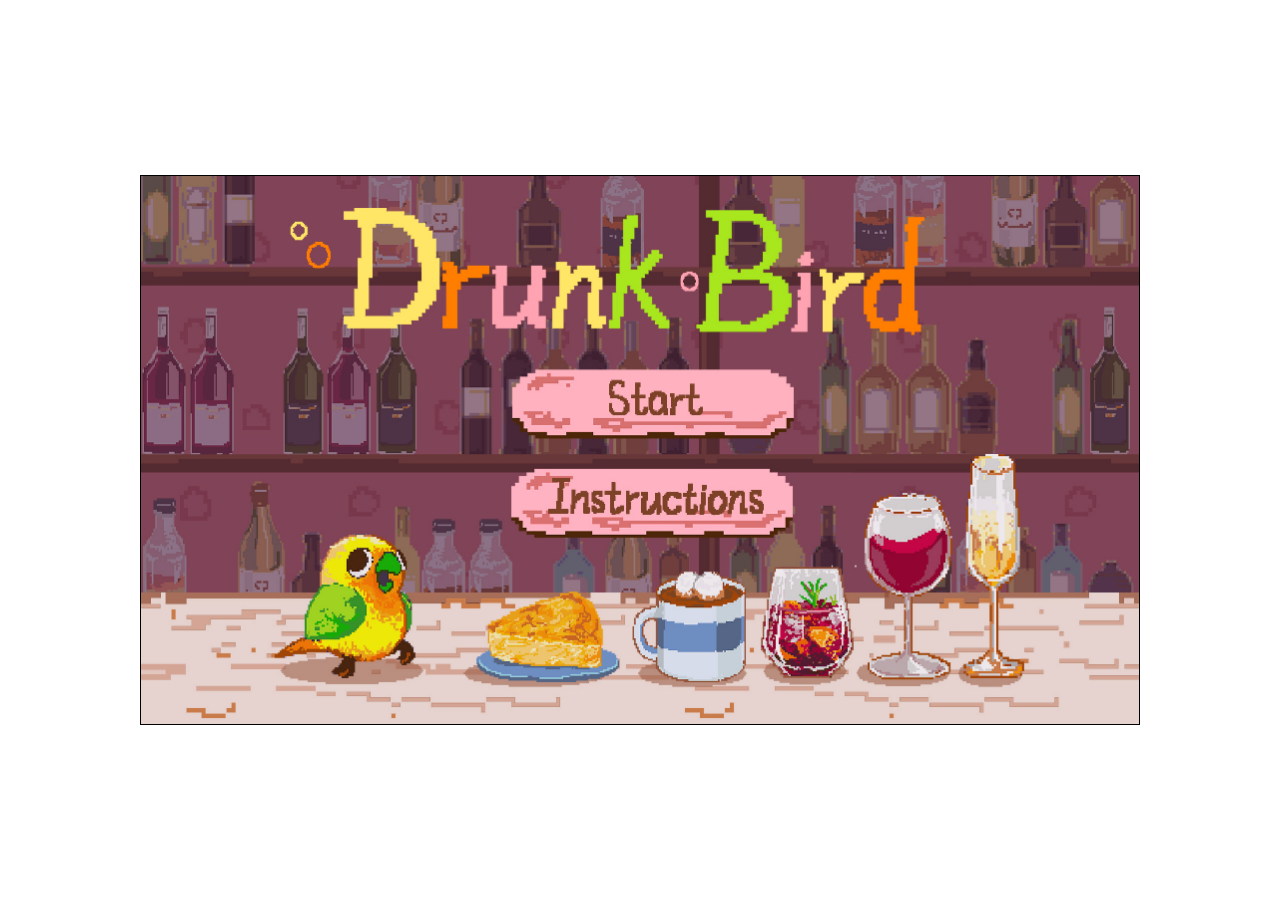
<file: index.html>
<html>
<head>
  <meta charset="UTF-8">
  <meta name="viewport" content="width=device-width, initial-scale=1.0">
  <title>WELCOME</title>
  <style>
    body {
      display: flex;
      justify-content: center;
      align-items: center;
      min-height: 100svh;
      padding: 8px;
      box-sizing: border-box;
      margin: 0;
    }

    canvas {
      border: 1px solid #000;
      box-sizing: border-box;
      width: min(100%, 1000px, calc(175svh));
      height: auto;
      display: block;
      cursor: pointer;
    }
</style>
</head>
<body onload="drawI()">
  <canvas id="myCanvas" width="1000" height="550"></canvas>

  <script>

    var canvas = document.getElementById("myCanvas");
    var ctx = canvas.getContext("2d");
    var page = new Image();
    page.onload = drawI;
    page.src = './static/frontpage.jpg';

    function drawI(){
        ctx.drawImage(page, 0, 0, 1000, 550);
    }

    canvas.addEventListener("click", function(event) {
      var rect = canvas.getBoundingClientRect();
      var x = (event.clientX - rect.left) * canvas.width / rect.width;
      var y = (event.clientY - rect.top) * canvas.height / rect.height;


    if (x >= 375 && x <= 650 && y >= 190 && y <= 250) {

        window.location.href = "./drunk_bird.html";
    }
      if (x >= 375 && x <= 650 && y >= 290 && y <= 350) {

        window.location.href = "./Introduction.html";
    }
    });

  </script>
</body>
</html>
</file>
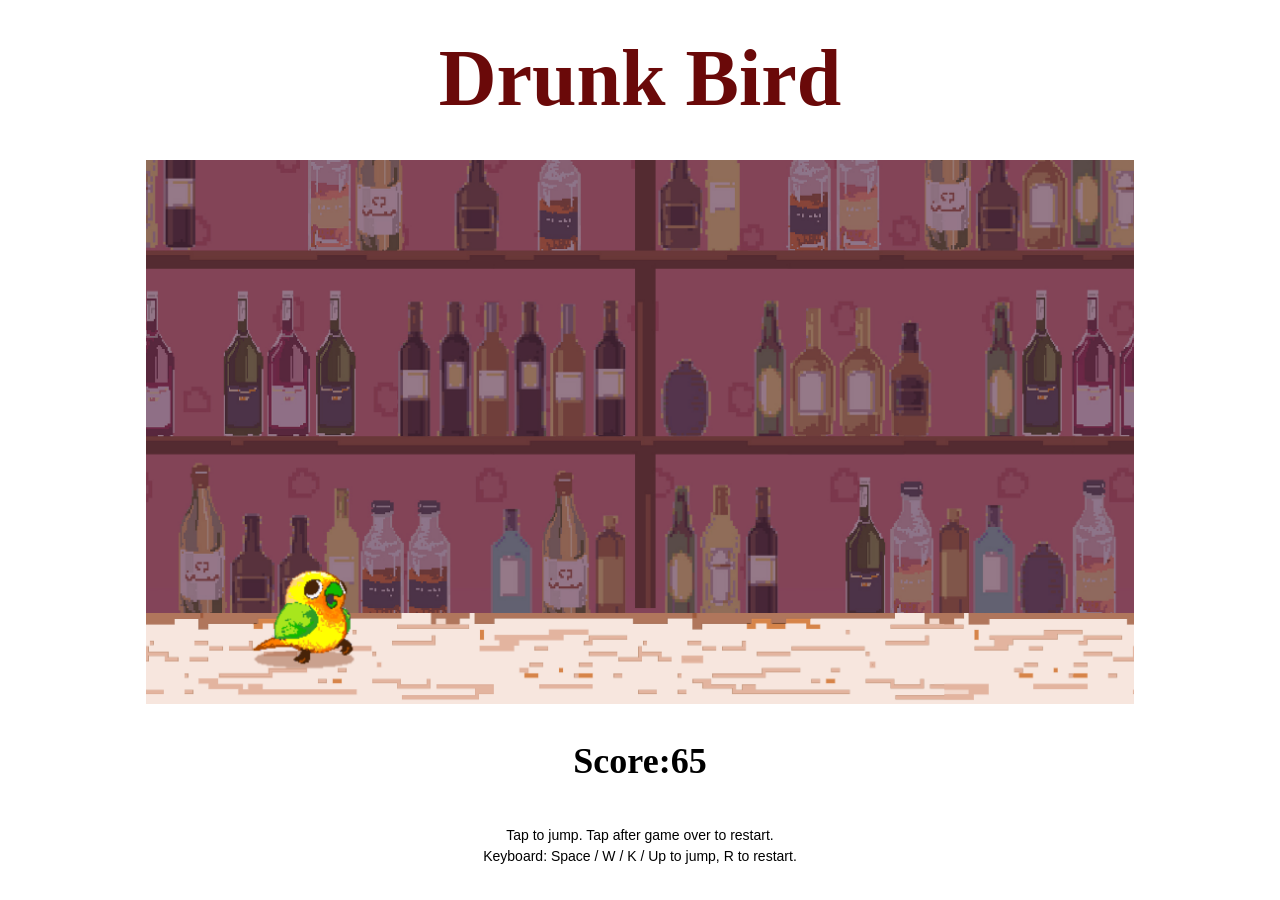
<file: drunk_bird.html>
<html>

<head>
    <meta charset="UTF-8">
    <meta name="viewport" content="width=device-width, initial-scale=1.0">
    <title>DrunkBird</title>
    <link rel="stylesheet" href="style.css">
    
</head>

<body onload='initialize();'>
    <h1>Drunk Bird</h1>
    <script>
        var audio = new Audio();
        audio.src = './static/bgm.mp3';
        audio.addEventListener('canplaythrough',function(){
            console.log('Audio is ready to play.')
        })
    </script>
    <div class="game-area"><canvas id='canvas' width='1000' height='550'></canvas></div>
    <div><h2>Score:<span id='timer'>0</span></h2></div>
    <p class="controls">Tap to jump. Tap after game over to restart.<br>Keyboard: Space / W / K / Up to jump, R to restart.</p>
    <script src='./script/drunk_bird.js'></script>
    </body>
</html>
</file>
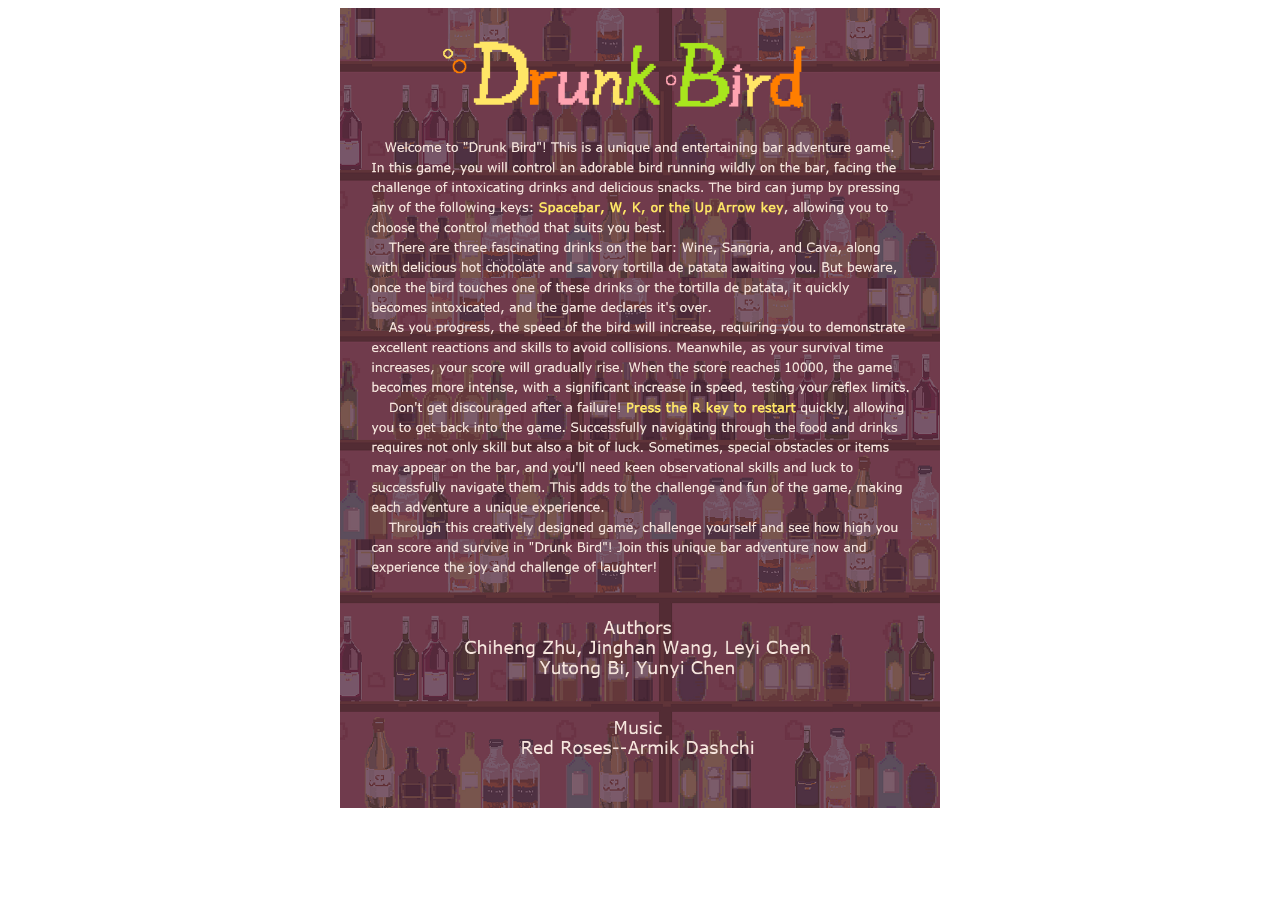
<file: Introduction.html>
<!DOCTYPE html>
<html>

<head>
    <meta charset="UTF-8">
    <meta name="viewport" content="width=device-width, initial-scale=1.0">
    <title>Instruction</title>
</head>

<!DOCTYPE html>
<html>

<body>
    <img src="./static/Instruction.png" style="width: 100%; max-width: 600px; display: block; margin: auto;">
</body>

</html>
</file>
<file: style.css>
body {
    display: grid;
    place-items: center;
    min-height: 100svh;
    margin: 0;
    padding: 12px;
    box-sizing: border-box;
    background-color: rgb(255, 255, 255);
}

canvas {
    border: 1px solid rgb(255, 255, 255);
    box-sizing: border-box;
    display: block;
    width: 100%;
    height: auto;
    touch-action: none;
}

.game-area {
    width: min(100%, 1000px, calc(110svh));
    min-width: 0;
}

.controls {
    margin: 8px 0;
    text-align: center;
    font: 14px/1.5 sans-serif;
}

h1{
	font-size: clamp(28px, 7vw, 80px);
    margin: 8px 0;
    font-family: fantasy;
    color: rgb(106, 9, 9);
    text-align: center;
}

h2{
  font-size: clamp(20px, 5vw, 36px);
  margin: 8px 0;
  text-align: center;
  font-family: fantasy;
}
</file>
